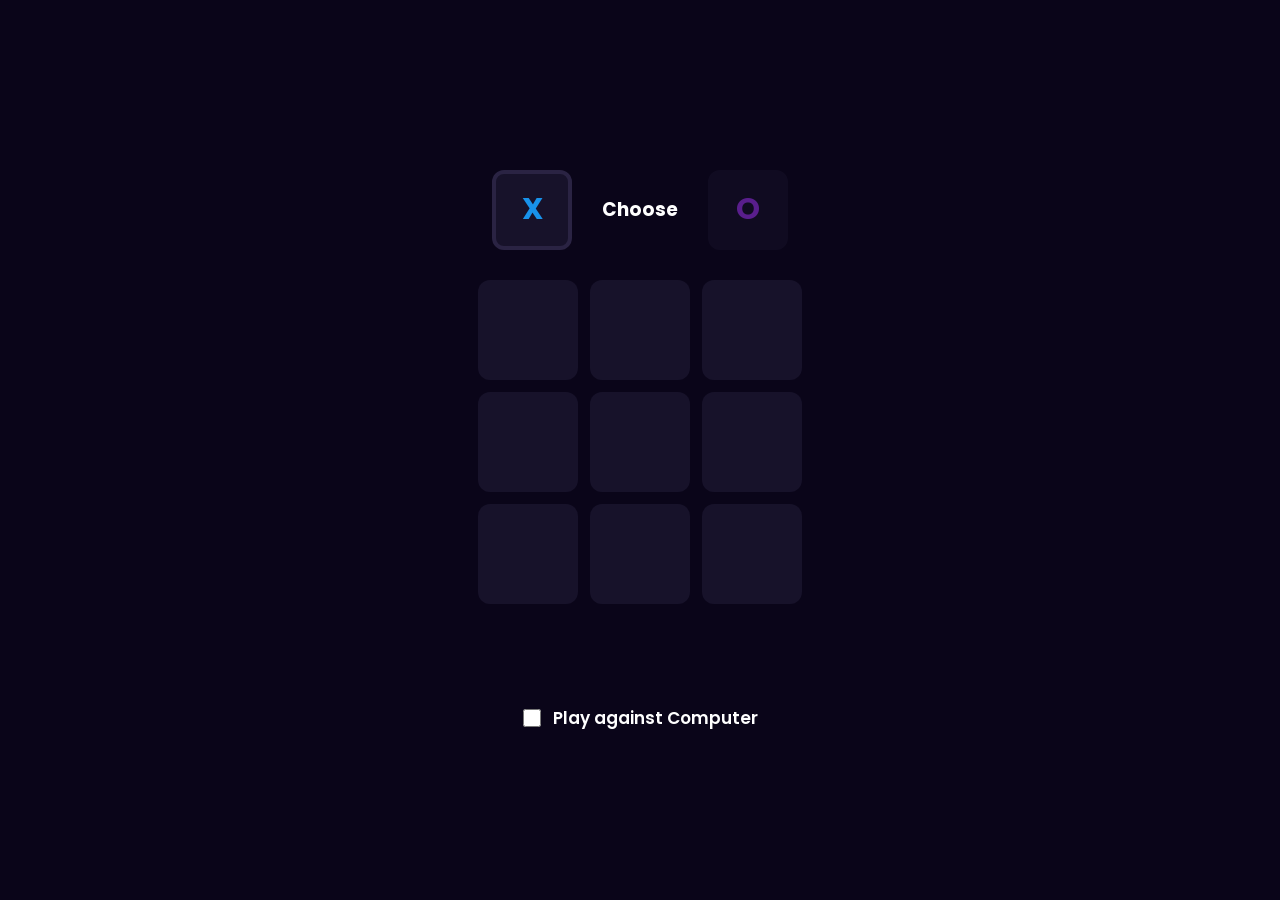
<file: index.html>
<!DOCTYPE html>
<html lang="en">
<head>
    <meta charset="UTF-8">
    <meta name="viewport" content="width=device-width, initial-scale=1.0">
    <title>tic-tac-toe</title>
    <link rel="stylesheet" href="style.css">
</head>
<body>
    <main>
    <header class="header">
        <div class="player player-active" id="xplayerdisplay" onclick="chooseplayer('X')">X</div>
        <h3 id="titleheader">Choose</h3>
        <div class="player" id="oplayerdisplay" onclick="chooseplayer('O')">O</div>
    </header>
    <div class="board">
        <div class="cell"></div>
        <div class="cell"></div>
        <div class="cell"></div>
        <div class="cell"></div>
        <div class="cell"></div>
        <div class="cell"></div>
        <div class="cell"></div>
        <div class="cell"></div>
        <div class="cell"></div>
    </div>
    <button class="restart">Restart Game</button>
    <label>
  <input type="checkbox" id="computer"> Play against Computer
</label>
    </main>
    <script src="script.js"></script>
</body>
</html>
</file>
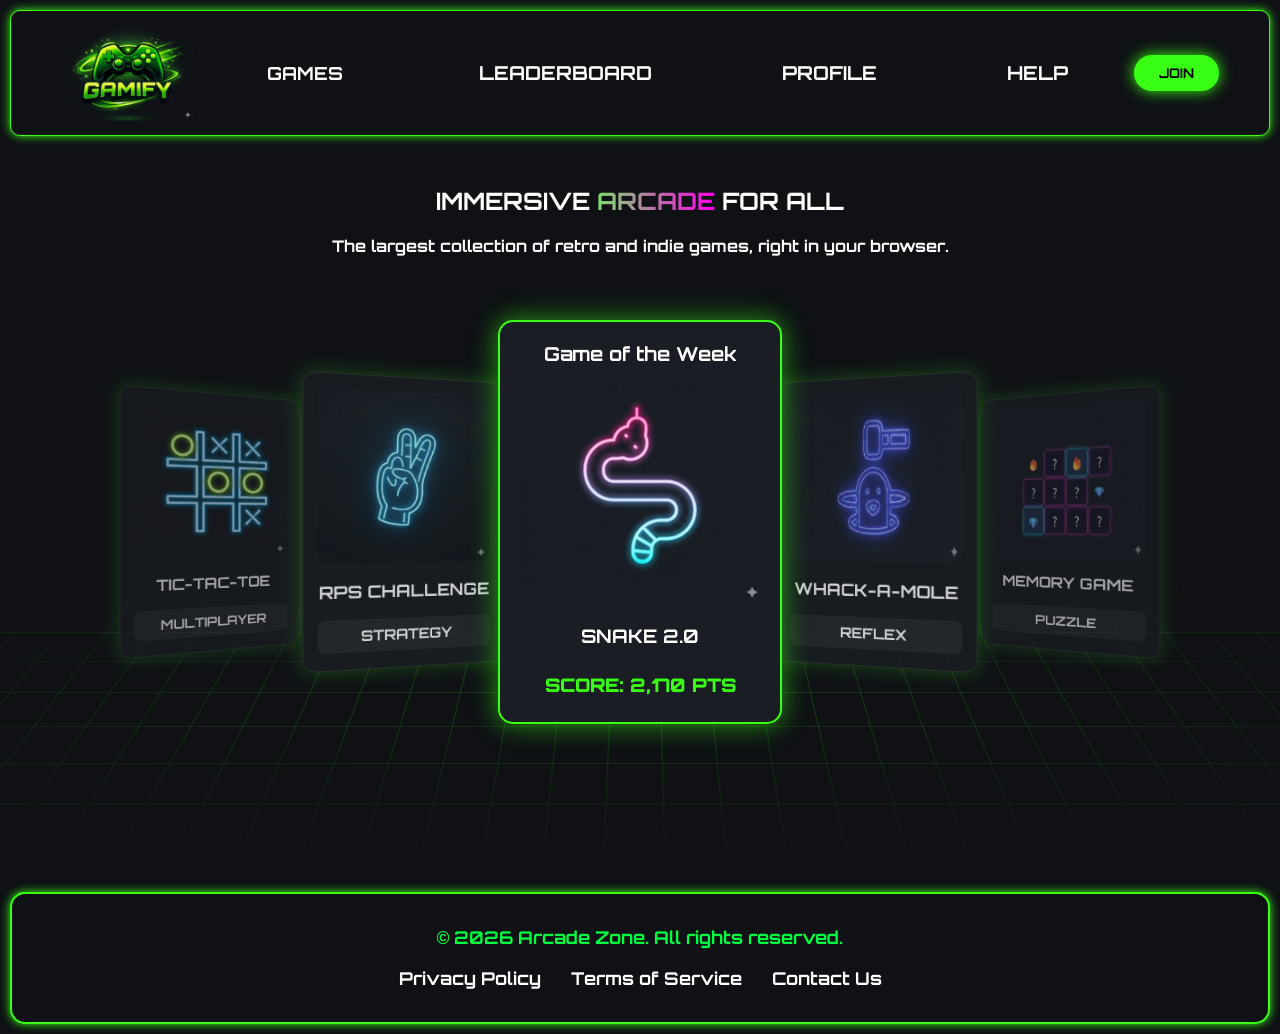
<file: landing_page/index.html>
<!DOCTYPE html>
<html lang="en">
<head>
    <meta charset="UTF-8">
    <meta name="viewport" content="width=device-width, initial-scale=1.0">
    <title>Gamify Arcade</title>
    <link rel="stylesheet" href="style.css">
</head>
<body>

    <!-- NAVIGATION -->
    <nav class="navbar">
        <div class="logo" onclick="showSection('home-section')">
            <img src="logo.png" height="100" alt="logo icon">
        </div>
        <ul class="nav-links">
            <li>
                <div class="dropdown">
                    <button class="dropbtn">GAMES</button>
                    <div class="dropdown-content">
                        <a href="/landing_page/snake_game/index.html">Snake Game 2.0</a>
                        <a href="/landing_page/tic_tac_toe/index.html">Tic Tac Toe</a>
                        <a href="/landing_page/whack_a_mole/index.html">Whack a Mole</a>
                        <a href="/landing_page/rock_paper_scissor/index.html">Rock Paper Scissors</a>
                        <a href="/landing_page/memory_game/index.html">Memory Game</a>
                    </div>
                </div>
            </li>
            <li onclick="showSection('leaderboard-section')">LEADERBOARD</li>
            <li onclick="showSection('profile-section')">PROFILE</li>
            <li onclick="showSection('help-section')">HELP</li>
        </ul>
        <button class="join-btn" onclick="showSection('auth-section')">JOIN</button>
    </nav>

    <!-- HOME SECTION / HERO / CAROUSEL -->
     <section class="game-section-container">
    <div id="home-section" class="page-content">
        <header class="hero">
            <h1>IMMERSIVE <span class="gradient-text">ARCADE</span> FOR ALL</h1>
            <p>The largest collection of retro and indie games, right in your browser.</p>
        </header>
        <div class="cards-wrapper">
        <main class="carousel-container">
            <div class="carousel">
                <!-- Tic Tac Toe Card -->
                <div class="card side-left">
                    <a href="/landing_page/tic_tac_toe/index.html" style="text-decoration:none; color:inherit">
                    <div class="card-content">
                        <img src="ttt.png" alt="Tic Tac Toe">
                        <h3>TIC-TAC-TOE</h3>
                        <span class="tag">MULTIPLAYER</span>
                    </div>
                    </a>
                </div>
                <!-- RPS Card -->
                <div class="card mid-left">
                    <a href="/landing_page/rock_paper_scissor/index.html" style="text-decoration:none; color:inherit">
                    <div class="card-content">
                        <img src="rps.png" alt="Rock Paper Scissors">
                        <h3>RPS CHALLENGE</h3>
                        <span class="tag">STRATEGY</span>
                    </div>
                    </a>
                </div>
                <!-- Snake (Featured) Card -->
                <div class="card center featured">
                    <a href="/landing_page/snake_game/index.html" style="text-decoration:none; color:inherit">
                    <div class="card-content">
                        <div class="badge">Game of the Week</div>
                        <img src="snake.png" alt="Snake">
                        <div class="info">
                            <h3>SNAKE 2.0</h3>
                            <p class="score">SCORE: 2,170 PTS</p>
                        </div>
                    </div>
                    </a>
                </div>
                <!-- Whack A Mole Card -->
                <div class="card mid-right">
                    <a href="/landing_page/whack_a_mole/index.html" style="text-decoration:none; color:inherit">
                    <div class="card-content">
                        <img src="wam.png" alt="Whack a mole" class="wam">
                        <h3>WHACK-A-MOLE</h3>
                        <span class="tag">REFLEX</span>
                    </div>
                    </a>
                </div>
                <!-- Memory Card -->
                <div class="card side-right">
                    <a href="/landing_page/memory_game/index.html" style="text-decoration:none; color:inherit">
                    <div class="card-content">
                        <img src="memory.png" alt="Memory Game" class="memory">
                        <h3>MEMORY GAME</h3>
                        <span class="tag">PUZZLE</span>
                    </div>
                    </a>
                </div>
            </div>
        </main>
    </div>
    </div>
    </section>

    <!-- LEADERBOARD SECTION -->
    <section id="leaderboard-section" class="page-content hidden">
        <h2 class="gradient-text">LEADERBOARDS</h2>
        <div id="leaderboard-display" class="info-box"></div>
    </section>

    <!-- PROFILE SECTION -->
    <section id="profile-section" class="page-content hidden">
        <h2 class="gradient-text">YOUR PROFILE</h2>
        <div id="profile-display" class="info-box"></div>
        <button class="join-btn" onclick="logout()" style="margin-top:20px">LOGOUT</button>
    </section>

    <!-- AUTH SECTION (Login/Signup) -->
    <section id="auth-section" class="page-content hidden">
        <div class="auth-box">
            <h2 class="gradient-text">JOIN US</h2>
            <input type="text" id="username" placeholder="Username">
            <input type="password" id="password" placeholder="Password">
            <div style="margin-top:20px">
                <button class="join-btn" onclick="signUp()">SIGN UP</button>
                <button class="join-btn" onclick="login()">LOGIN</button>
            </div>
        </div>
    </section>

    <!-- HELP SECTION -->
    <section id="help-section" class="page-content hidden">
        <h2 class="gradient-text">HELP CENTER</h2>
        <div class="info-box">
            <h3>FAQs</h3>
            <p><strong>How to play?</strong> Choose a game from the 'GAMES' dropdown menu.</p>
            <p><strong>Are scores saved?</strong> Yes, if you are logged in, your top 5 scores per game are kept.</p>
            <p><strong>Helpdesk:</strong> Contact us at support@gamify.com</p>
        </div>
    </section>
    
    <!-- FOOTER -->
    <footer class="arcade-footer">
        <div class="footer-content">
            <p>&copy; 2026 Arcade Zone. All rights reserved.</p>
            <ul class="footer-links">
                <li><a href="privacy.html">Privacy Policy</a></li>
                <li><a href="terms.html">Terms of Service</a></li>
                <li><a href="contactUs.html">Contact Us</a></li>
            </ul>
        </div>
    </footer>

    <!-- SCRIPTS -->
    <script src="script.js"></script>

</body>
</html>
</file>
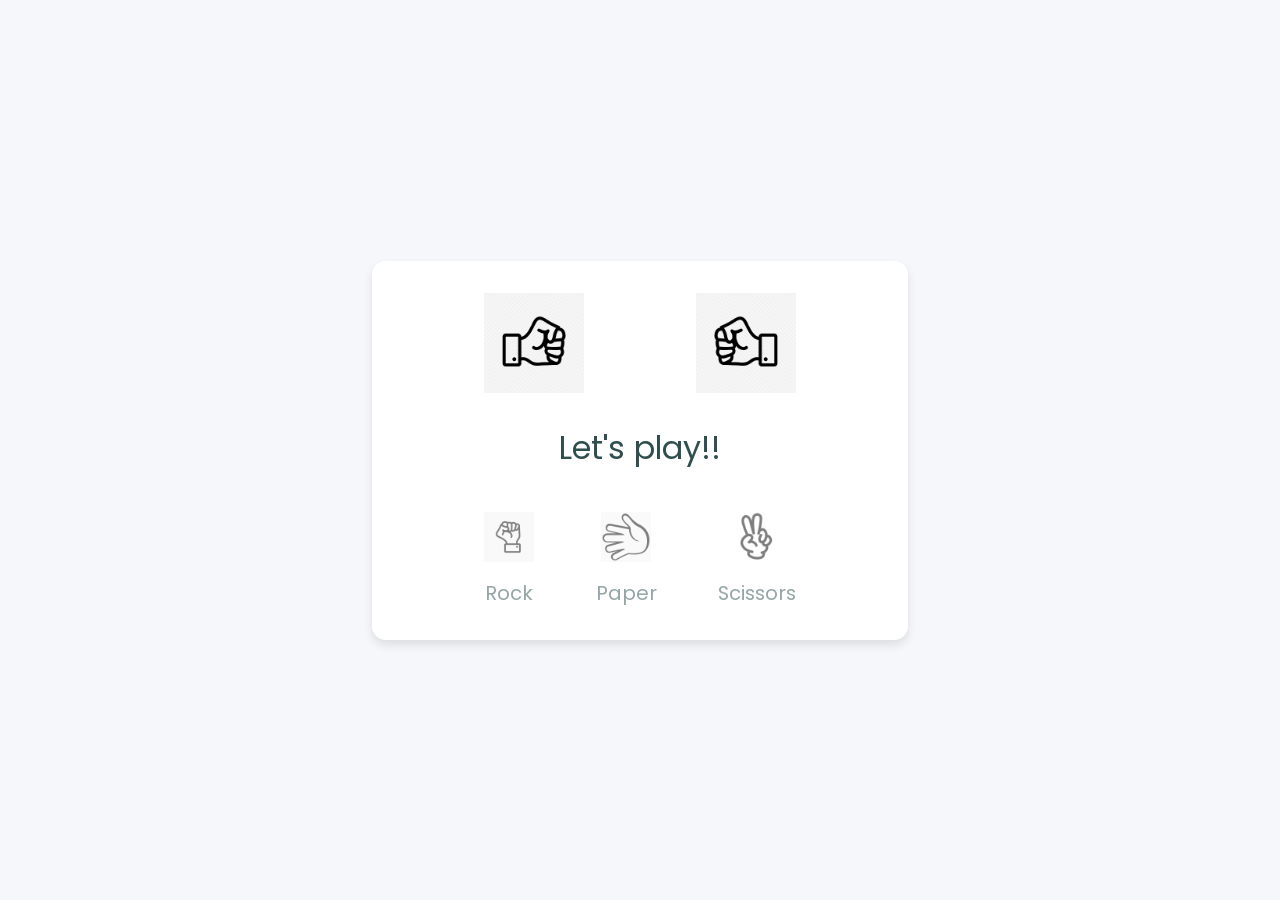
<file: rock_paper_scissor/index.html>
<!DOCTYPE html>
<html lang="en">
<head>
    <meta charset="UTF-8">
    <meta http-equiv="X-UA-Compatible" content="IE=edge">
    <meta name="viewport" content="width=device-width, initial-scale=1.0">
    <title>Rock paper Scissors Game</title>
    <link rel="stylesheet" href="style.css">
</head>
<body>
    <section class="container">
        <div class="result_field">
            <div class="result_images">
                <span class="user_result">
                    <img src="rock.jpeg" alt="rock">
                </span>
                <span class="cpu_result">
                    <img src= "rock.jpeg" alt="paper">
                </span>   
            </div>
            <div class="result">
                Let's play!!
        </div>
        <div class="options_images">
            <span class="option_image">
                <img src="rock.jpeg" alt=" ">
                <p>Rock</p>
            </span>
            <span class="option_image">
                <img src="paper.jpeg" alt=" ">
                <p>Paper</p>
            </span>
            <span class="option_image">
                <img src="scissor.jpeg" alt=" ">
                <p>Scissors</p>
            </span>
        </div>
    </section>
    
    <script src="script.js" defer></script>
</body>
</html>
</file>
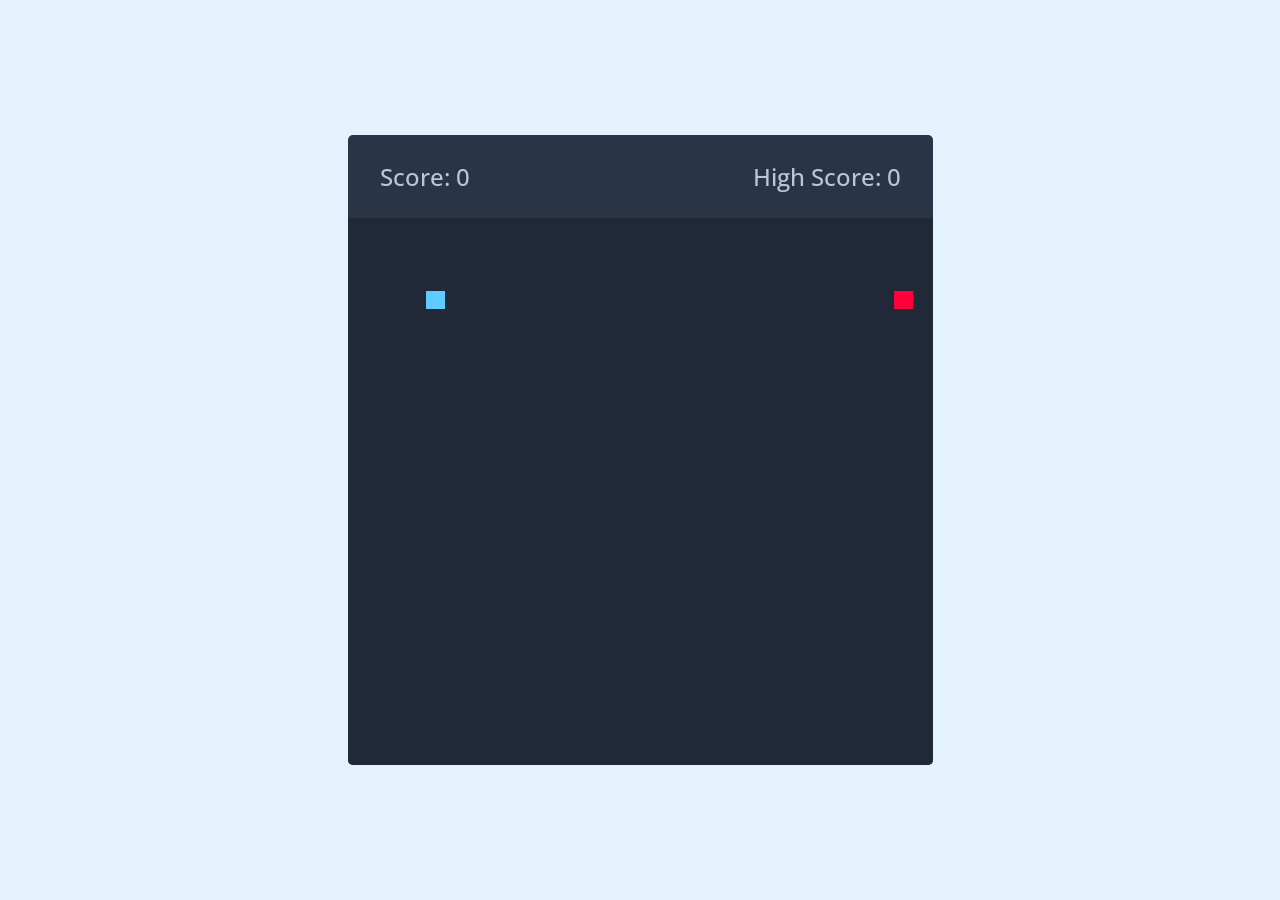
<file: snake_game/index.html>
<!DOCTYPE html>
<html lang="en" dir="ltr">
<head>
    <meta charset="UTF-8">
    <meta name="viewport" content="width=device-width, initial-scale=1.0">
    <title>Snake Game</title>
    <link rel="stylesheet" href="style.css">
</head>
<body>
    <div class="wrapper">
        <div class="game-details">
            <span class="score">Score: 0</span>
            <span class="high-score">High Score: 0</span>
        </div>
        <div class="play-board"></div>
    </div>
    <script src="script.js"></script>
</body>
</html>
</file>
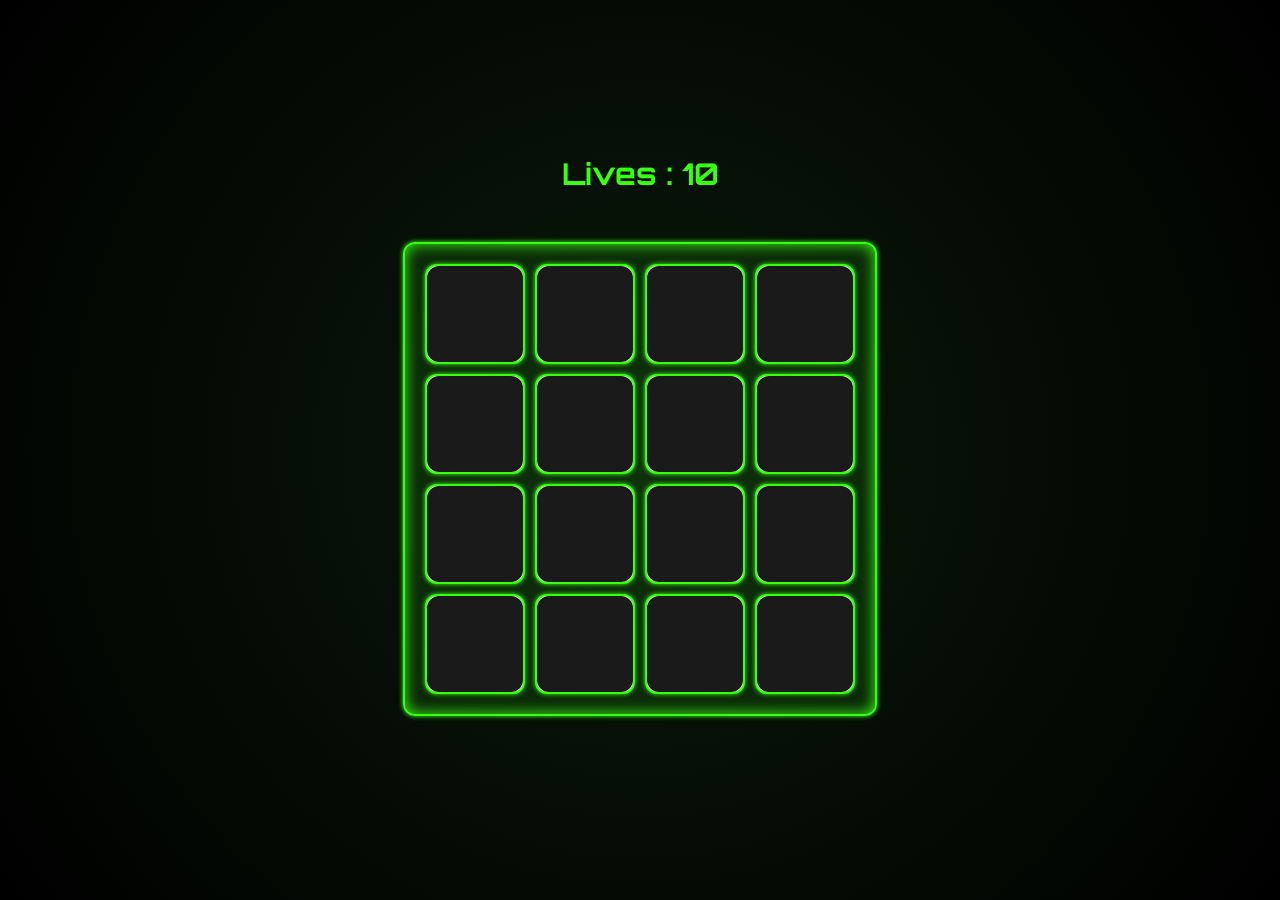
<file: landing_page/memory_game/index.html>
<!DOCTYPE html>
<html lang="en">
<head>
    <meta charset="UTF-8">
    <meta name="viewport" content="width=device-width, initial-scale=1.0">
    <title>Memory Game</title>
    <link rel="stylesheet" href="style.css">
</head>
<body>
    <div class="lives">Lives : 10</div>
    <div class="game"></div>
    <div class="game-over">Game Over! You lose!</div>
    <div class="win">Congratulations! You win!</div>
    <script src="script.js"></script>
</body>
</html>
</file>
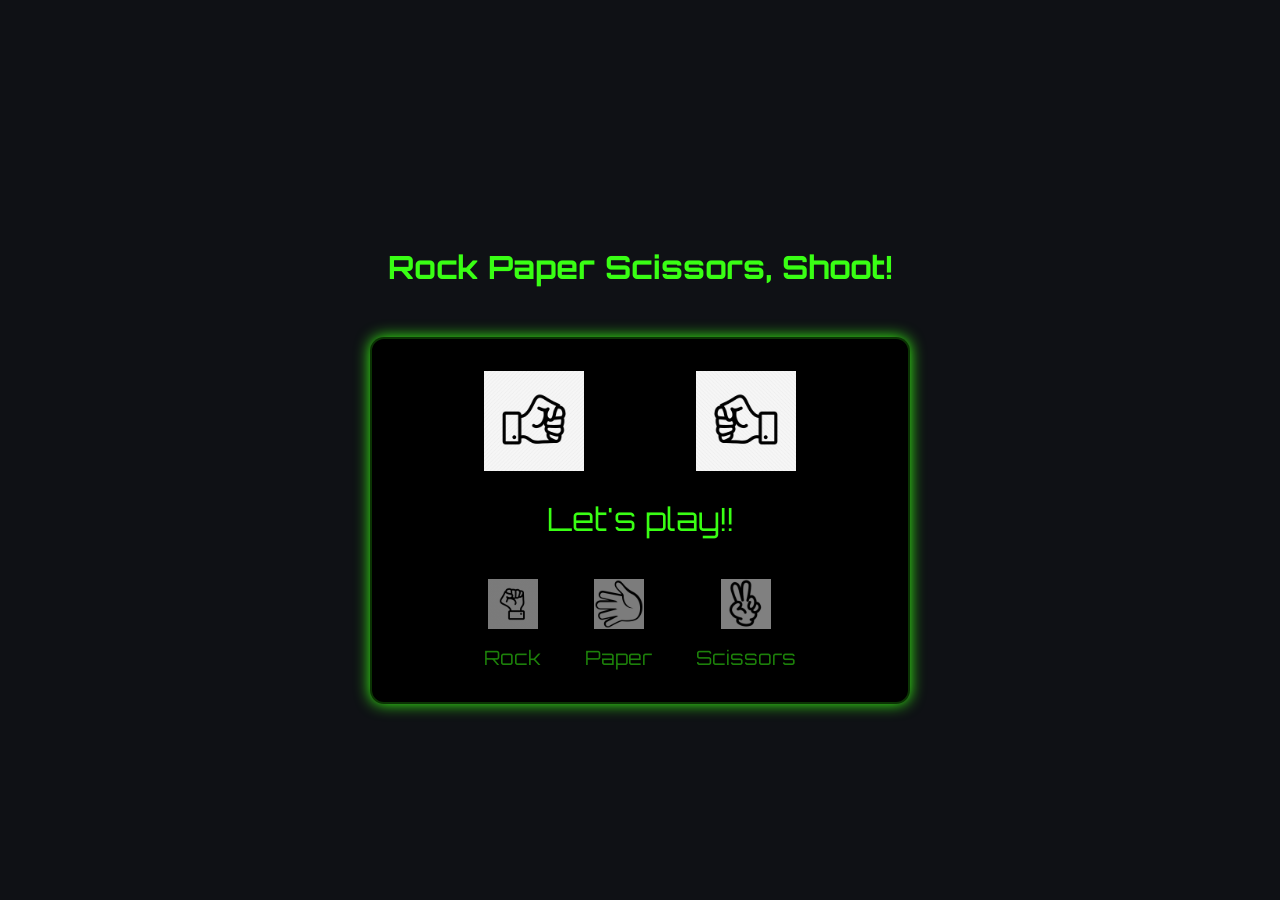
<file: landing_page/rock_paper_scissor/index.html>
<!DOCTYPE html>
<html lang="en">
<head>
    <meta charset="UTF-8">
    <meta http-equiv="X-UA-Compatible" content="IE=edge">
    <meta name="viewport" content="width=device-width, initial-scale=1.0">
    <title>Rock paper Scissors Game</title>
    <link rel="stylesheet" href="style.css">
</head>
<body>
    <head>
        <h1 class="h1">
            Rock Paper Scissors, Shoot!
        </h1>
    </head>
    <section class="container">
        <div class="result_field">
            <div class="result_images">
                <span class="user_result">
                    <img src="rock.jpeg" alt="rock">
                </span>
                <span class="cpu_result">
                    <img src= "rock.jpeg" alt="paper">
                </span>   
            </div>
            <div class="result">
                Let's play!!
        </div>
        <div class="options_images">
            <span class="option_image">
                <img src="rock.jpeg" alt=" ">
                <p>Rock</p>
            </span>
            <span class="option_image">
                <img src="paper.jpeg" alt=" ">
                <p>Paper</p>
            </span>
            <span class="option_image">
                <img src="scissor.jpeg" alt=" ">
                <p>Scissors</p>
            </span>
        </div>
    </section>
    
    <script src="script.js" defer></script>
</body>
</html>
</file>
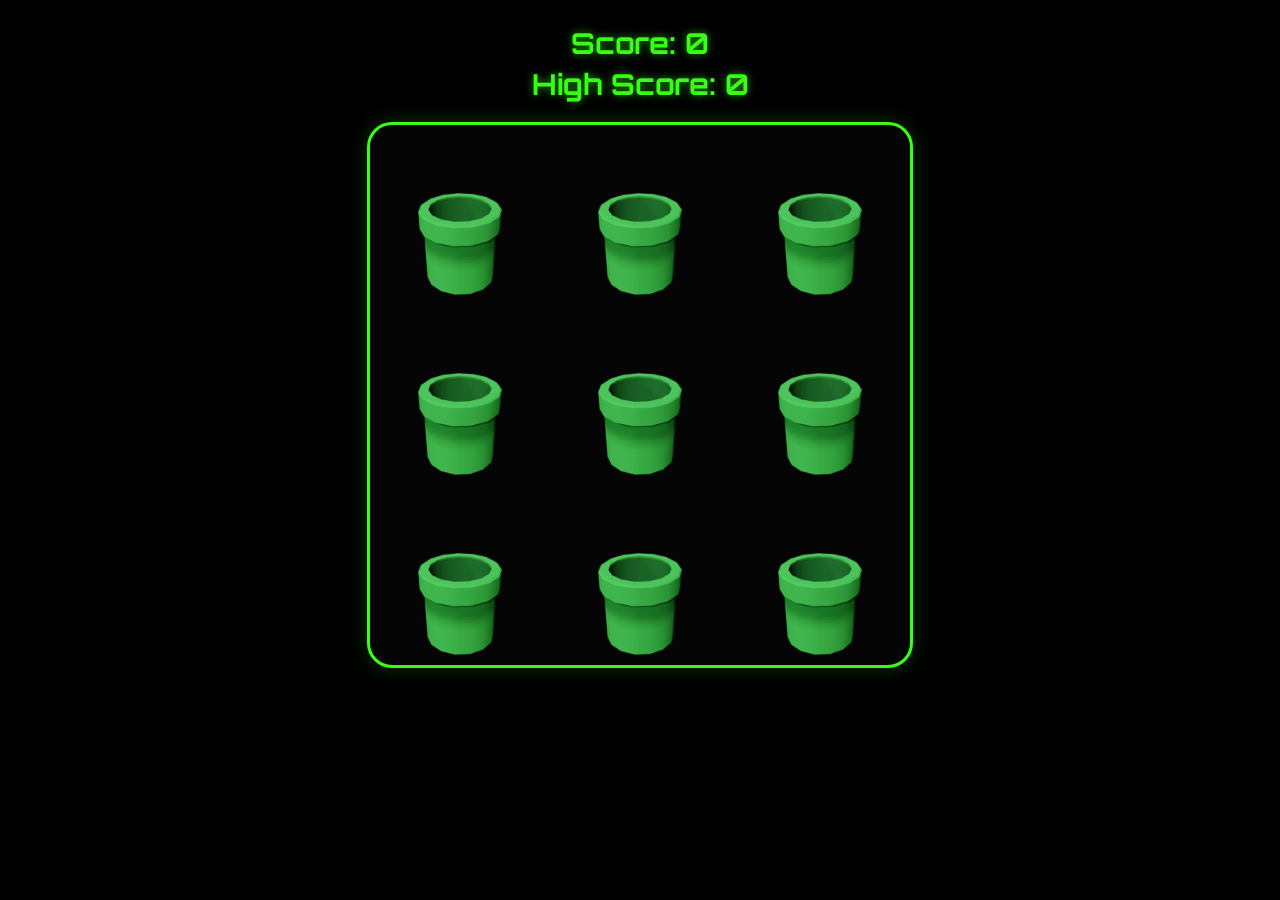
<file: landing_page/whack_a_mole/index.html>
<!DOCTYPE html>
<html lang="en">
<head>
    <meta charset="UTF-8">
    <meta name="viewport" content="width=device-width, initial-scale=1.0">
    <title>Whack a Mole | Arcade Edition</title>
    
    <link rel="stylesheet" href="mole.css">
    <script src="mole.js"></script>
</head>
<body>
    <div class="stats-container">
        <h2 id="score">Score: 0</h2>
        <h2 id="high-score">High Score: 0</h2>
    </div>
    <div id="board">
    </div>

</body>
</html>
</file>
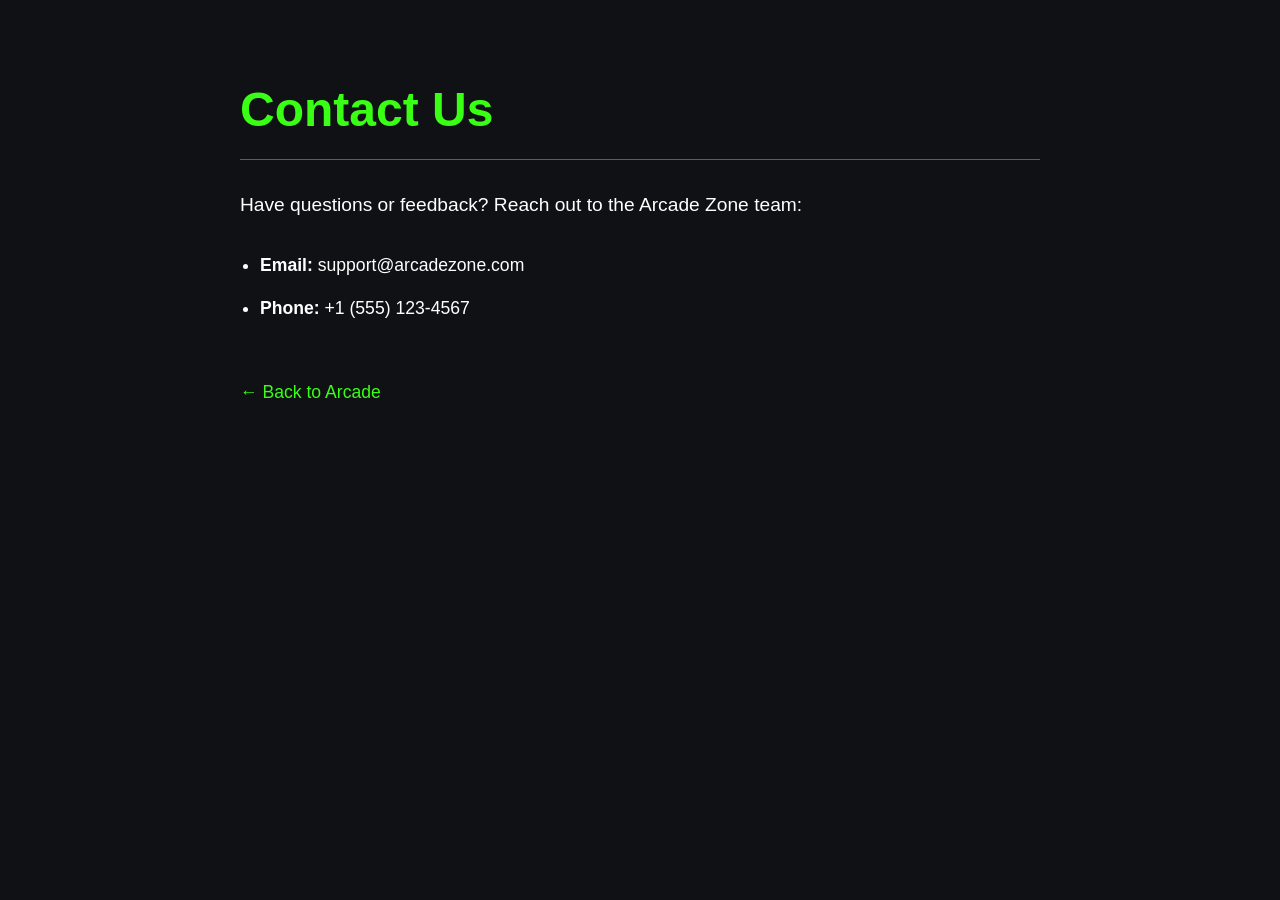
<file: landing_page/contactUs.html>
<!DOCTYPE html>
<html lang="en">
<head>
    <meta charset="UTF-8">
    <meta name="viewport" content="width=device-width, initial-scale=1.0">
    <title>Contact Us - Arcade Zone</title>
    <style>
        body {
            background-color: #0f1115; /* Dark charcoal background */
            color: #ffffff; /* White text */
            font-family: 'Segoe UI', Tahoma, Geneva, Verdana, sans-serif;
            margin: 0;
            padding: 40px;
            line-height: 1.6;
        }

        .container {
            max-width: 800px;
            margin: 0 auto;
        }

        h1 {
            color: #39ff14; /* Lime neon green */
            font-size: 3rem;
            margin-bottom: 10px;
            font-weight: bold;
        }

        hr {
            border: 0;
            border-top: 1px solid #2e7d32; /* Darker green line */
            margin-bottom: 30px;
        }

        .subtitle {
            font-size: 1.2rem;
            margin-bottom: 30px;
        }

        ul {
            list-style-type: disc;
            padding-left: 20px;
        }

        li {
            margin-bottom: 15px;
            font-size: 1.1rem;
        }

        strong {
            color: #ffffff;
        }

        .back-link {
            display: inline-block;
            margin-top: 40px;
            color: #39ff14;
            text-decoration: none;
            font-size: 1.1rem;
        }

        .back-link:hover {
            text-decoration: underline;
        }
    </style>
</head>
<body>

    <div class="container">
        <h1>Contact Us</h1>
        <hr>

        <p class="subtitle">Have questions or feedback? Reach out to the Arcade Zone team:</p>

        <ul>
            <li><strong>Email:</strong> support@arcadezone.com</li>
            <li><strong>Phone:</strong> +1 (555) 123-4567</li>
        </ul>

        <a href="index.html" class="back-link">← Back to Arcade</a>
    </div>

</body>
</html>
</file>
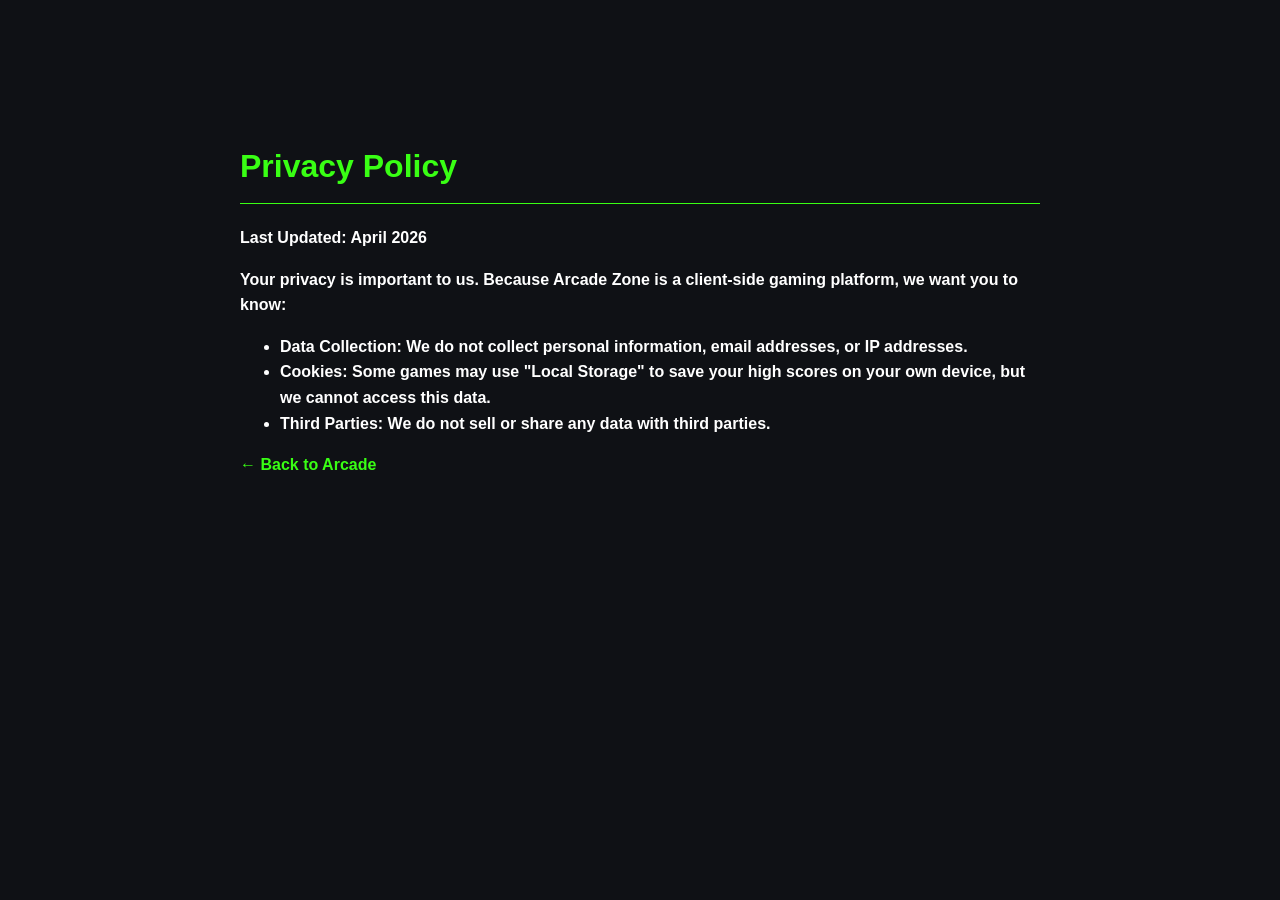
<file: landing_page/privacy.html>
<!DOCTYPE html>
<html lang="en">
<head>
    <meta charset="UTF-8">
    <title>Privacy Policy - Arcade Zone</title>
    <link rel="stylesheet" href="style.css">
    <style>
        .legal-container { max-width: 800px; margin: 100px auto; padding: 20px; color: white; font-family: sans-serif; line-height: 1.6; }
        h1 { color: var(--accent-green); border-bottom: 1px solid var(--accent-green); padding-bottom: 10px; }
    </style>
</head>
<body style="background-color:#0f1115 ;">
    <div class="legal-container">
        <h1>Privacy Policy</h1>
        <p>Last Updated: April 2026</p>
        <p>Your privacy is important to us. Because Arcade Zone is a client-side gaming platform, we want you to know:</p>
        <ul>
            <li><strong>Data Collection:</strong> We do not collect personal information, email addresses, or IP addresses.</li>
            <li><strong>Cookies:</strong> Some games may use "Local Storage" to save your high scores on your own device, but we cannot access this data.</li>
            <li><strong>Third Parties:</strong> We do not sell or share any data with third parties.</li>
        </ul>
        <a href="index.html" style="color: var(--accent-green); text-decoration: none;">← Back to Arcade</a>
    </div>
</body>
</html>
</file>
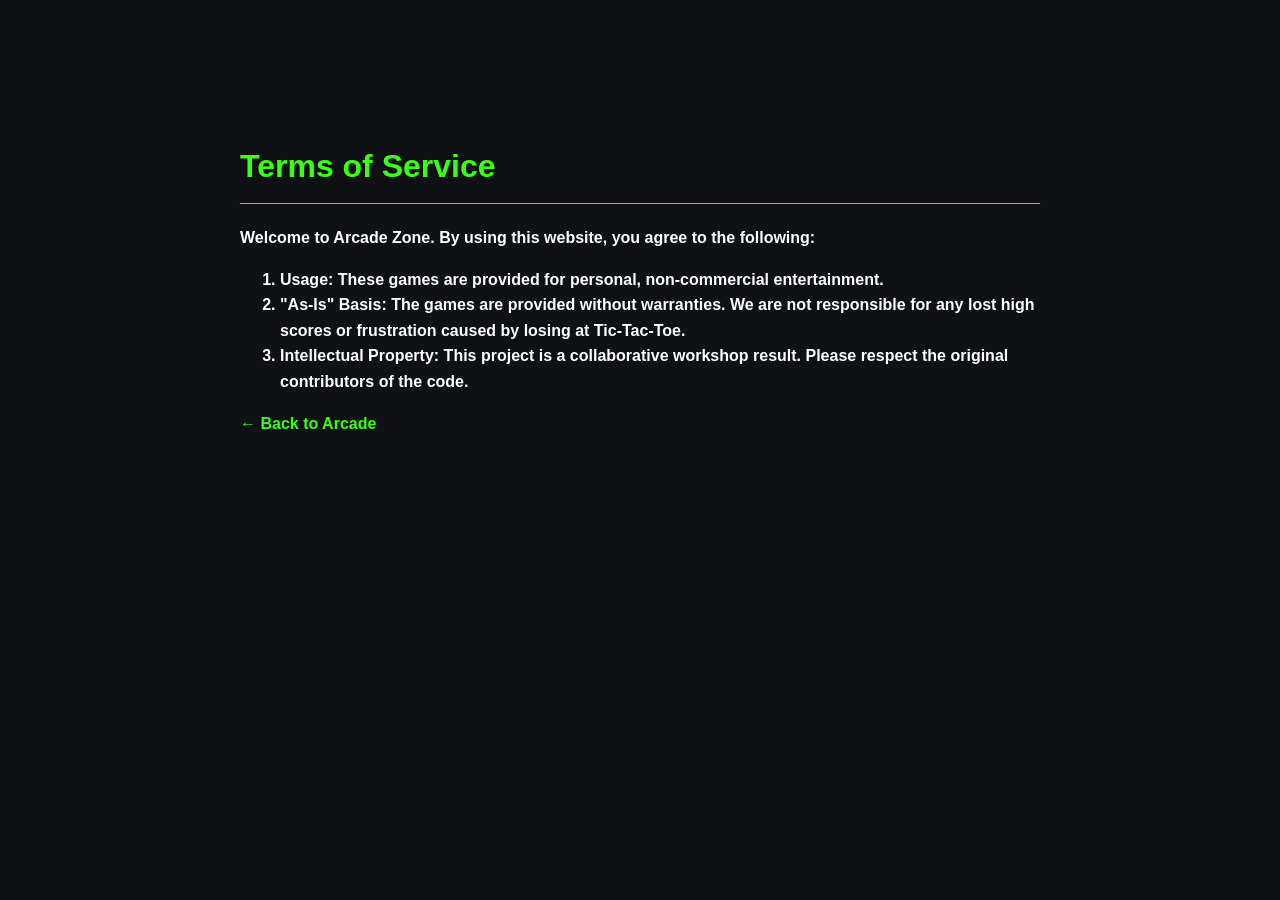
<file: landing_page/terms.html>
<!DOCTYPE html>
<html lang="en">
<head>
    <meta charset="UTF-8">
    <title>Terms of Service - Arcade Zone</title>
    <link rel="stylesheet" href="style.css">
    <style>
        .legal-container { max-width: 800px; margin: 100px auto; padding: 20px; color: white; font-family: sans-serif; line-height: 1.6; }
        h1 { color: var(--accent-green); border-bottom: 1px solid var(--accent-green); padding-bottom: 10px; }
    </style>
</head>
<body style="background-color: #0f1115;">
    <div class="legal-container">
        <h1>Terms of Service</h1>
        <p>Welcome to Arcade Zone. By using this website, you agree to the following:</p>
        <ol>
            <li><strong>Usage:</strong> These games are provided for personal, non-commercial entertainment.</li>
            <li><strong>"As-Is" Basis:</strong> The games are provided without warranties. We are not responsible for any lost high scores or frustration caused by losing at Tic-Tac-Toe.</li>
            <li><strong>Intellectual Property:</strong> This project is a collaborative workshop result. Please respect the original contributors of the code.</li>
        </ol>
        <a href="index.html" style="color:var(--accent-green); text-decoration: none;">← Back to Arcade</a>
    </div>
</body>
</html>
</file>
<file: style.css>
@import url("https://fonts.googleapis.com/css2?family=Poppins:ital,wght@0,100;0,200;0,300;0,400;0,500;0,600;0,700;0,800;0,900;1,100;1,200;1,300;1,400;1,500;1,600;1,700;1,800;1,900&display=swap");
* {
  margin: 0;
  box-sizing: border-box;
  font-family: "Poppins", sans-serif;
  user-select: none;
  color: white;
}
main {
  background-color: #0a0519;
  height: 100vh;
  display: flex;
  flex-direction: column;
  align-items: center;
  justify-content: center;
}

.header {
  display: flex;
  justify-content: center;
  align-items: center;
  gap: 30px;
  padding-bottom: 30px;
}

.header .player {
  display: flex;
  flex-direction: column;
  align-items: center;
  background: #17122a;
  width: 80px;
  height: 80px;
  justify-content: center;
  font-size: 30px;
  border-radius: 12px;
  font-weight: bold;
  cursor: pointer;
  border: solid 4px #17122a;
  opacity: 0.5;
  transition: 0.3s;
}
.header .player:hover {
  border: solid 4px #2a2343;
}
.header .player-active {
  border: solid 4px #2a2343;
  opacity: 1;
}
.header #xplayerdisplay {
  color: #1892ea;
}
.header #oplayerdisplay {
  color: #a737ff;
}
.board {
  display: grid;
  grid-template-columns: repeat(3, 100px);
  grid-template-rows: repeat(3, 100px);
  gap: 12px;
}

.board .cell {
  background: #17122a;
  border-radius: 12px;
  display: flex;
  align-items: center;
  justify-content: center;
  font-size: 36px;
  font-weight: bold;
  cursor: pointer;
  transition: 0.3s background;
}

.board .cell:hover {
  background: #2a2343;
}
.restart {
  margin-top: 30px;
  background: #17122a;
  width: 235px;
  padding-top: 8px;
  padding-bottom: 8px;
  border: none;
  font-weight: 600;
  font-size: 16px;
  cursor: pointer;
  transition: 0.3s background;
  border-radius: 12px;
  visibility: hidden;
  margin-bottom: 30px;
}
.restart:hover {
  background: #2a2343;
}
#computer {
  width: 18px;
  height: 18px;
  cursor: pointer;;
}
label {
  display: flex;
  align-items: center;
  gap: 12px;
  font-size: 17px;
  font-weight: 600;
}
</file>
<file: landing_page/style.css>
@import url("https://fonts.googleapis.com/css2?family=Orbitron:wght@400;700&family=Poppins:wght@400;600&display=swap");

:root {
    --bg-dark: #0f1115;
    --accent-green: #39ff14;
    --text-white: #ffffff;
    --footer-bg: #0f1115;
    --gradient-primary: linear-gradient(90deg, #7ddd6d, #ff00ea);
    font-weight: bolder;
}

body {
    background-color: var(--bg-dark);
    color: var(--text-white);
   font-family: "Orbitron", sans-serif; 
    margin: 0;
    overflow-x: hidden;
    display: flex;
    flex-direction: column;
    min-height: 100vh;
}

/* Page Control */
.hidden {
    display: none !important;
}

.page-content {
    padding: 20px;
    text-align: center;
    flex: 1;
}

/* Navbar */
.navbar {
    display: flex;
    justify-content: space-between;
    align-items: center;
    background-color: #0f1115;
    border: var(--accent-green) solid 1px;
    border-radius: 10px;
    box-shadow: 0 0 10px var(--accent-green);
    padding: 10px 50px;
    margin: 10px;
}

.nav-links {
    list-style: none;
    display: flex;
    gap: 100px;
    font-size: larger;
    font-weight: bold;
    margin: 0;
    padding: 0;
}

.nav-links li {
    transition: background-color 0.3s, color 0.3s;
    padding: 5px 15px;
    border-radius: 10px;
}

.nav-links li:hover {
    background-color: var(--accent-green);
    color: var(--bg-dark);
    cursor: pointer;
}

/* Dropdown Logic */
.dropdown {
    position: relative;
    display: inline-block;
}

/* Updated Dropdown Logic */
.dropdown {
    position: relative;
    display: inline-block;
}

.dropdown-content {
    display: none;
    position: absolute;
    background: var(--gradient-primary);
    min-width: 180px;
    z-index: 100;
    border-radius: 5px;

    /* THE FIX: Remove 'margin-top' and use 'top' instead */
    top: 100%;
    left: 0;
    box-shadow: 0 8px 16px rgba(0, 0, 0, 0.2);
}

/* THE BRIDGE: Creates an invisible clickable area between the button and the menu */
.dropdown-content::before {
    content: "";
    position: absolute;
    top: -15px;
    /* Height of the gap */
    left: 0;
    width: 100%;
    height: 15px;
    background: transparent;
}

.dropdown:hover .dropdown-content {
    display: block;
}

.dropbtn {
    background-color: transparent;
    color: white;
    font-weight: bold;
    font-size: large;
    border: none;
    cursor: pointer;
    transition: color 0.3s;
    font-family: "Orbitron", sans-serif; 
}

.nav-links li:hover .dropbtn {
    color: var(--bg-dark);
}

.dropdown-content {
    display: none;
    position: absolute;
    background: var(--gradient-primary);
    min-width: 160px;
    z-index: 100;
    border-radius: 5px;
    margin-top: 5px;
    box-shadow: 0 8px 16px rgba(0, 0, 0, 0.2);
}

.dropdown-content a {
    padding: 12px 16px;
    color: black;
    text-decoration: none;
    display: block;
    font-size: 16px;
}

.dropdown-content a:hover {
    background-color: rgba(255, 255, 255, 0.2);
}

.dropdown:hover .dropdown-content {
    display: block;
}

/* Carousel & Cards */
.carousel-container {
    perspective: 1000px;
    height: 500px;
    display: flex;
    justify-content: center;
    align-items: center;
}

.carousel {
    display: flex;
    align-items: center;
    transform-style: preserve-3d;
}

.card {
    width: 220px;
    height: 320px;
    background: #1a1d23;
    border-radius: 15px;
    border: 1px solid #333;
    transition: transform 0.5s ease;
    overflow: hidden;
}
.card {
      /* Optional: add a small neon glow shadow at the base */
    filter: drop-shadow(0 0 10px rgba(57, 255, 20, 0.3));
}
.game-section-container {
    position: relative;
    padding-bottom: 100px; 
    perspective: 1000px; 
    overflow: hidden;
}

/* The Floor Effect */
.game-section-container::after {
    content: '';
    position: absolute;
    bottom: 0;
    left: 50%;
    transform: translateX(-50%) rotateX(60deg); /* Tilts the plane to look like a floor */
    width: 200%; /* Make it wide to cover edges */
    height: 400px;
    z-index: -1;
    
    /* This creates the grid line effect */
    background-image: 
        linear-gradient(rgba(57, 255, 20, 0.2) 1px, transparent 1px),
        linear-gradient(90deg, rgba(57, 255, 20, 0.2) 1px, transparent 1px);
    background-size: 50px 50px;
    
    /* Adds the glowing fade out effect toward the back */
    mask-image: radial-gradient(ellipse at center, black, transparent 80%);
}
.wam {
    width: 250px;
    height: 190px;

}

.memory {
    width: 250px;
    height: 190px;
}

.tag {
    width: 100%;
    display: block;
    background-color: rgba(96, 95, 95, 0.2);
    padding: 8px 0;
    border-radius: 8px;
    font-weight: bold;

}

.badge {
    top: 10px;
    left: 10px;
    padding: 5px 10px;
    border-radius: 20px;
    font-size: 1.2rem;
    font-weight: bold;
    margin-bottom: 10px;
}

.score {
    margin-top: 10px;
    font-size: 1.17rem;
    color: var(--accent-green);
    font-weight: bolder;
    margin-top: 25px;
}

.card-content {
    display: flex;
    flex-direction: column;
    align-items: center;
    padding: 15px;
}

.dropdown-menu {
    display: none;
    position: absolute;
    padding-top: 20px;
    /* This acts as a bridge */
    top: 100%;
}

.nav-links li:hover .dropdown-menu {
    display: block;
}

.card img {
    width: 100%;
    border-radius: 10px;
}

.side-left {
    transform: translateX(50px) rotateY(45deg) scale(0.8);
    z-index: 1;
    opacity: 0.6;
}

.mid-left {
    transform: translateX(20px) rotateY(25deg) scale(0.9);
    z-index: 2;
    opacity: 0.8;
}

.center {
    width: 280px;
    height: 400px;
    z-index: 5;
    border: 2px solid var(--accent-green);
    box-shadow: 0 0 30px rgba(57, 255, 20, 0.3);
}

.mid-right {
    transform: translateX(-20px) rotateY(-25deg) scale(0.9);
    z-index: 2;
    opacity: 0.8;
}

.side-right {
    transform: translateX(-50px) rotateY(-45deg) scale(0.8);
    z-index: 1;
    opacity: 0.6;
}

/* Functional UI Styles */
.info-box,
.auth-box {
    background: #1a1d23;
    padding: 30px;
    border-radius: 15px;
    display: inline-block;
    border: 1px solid var(--accent-green);
    margin-top: 50px;
    text-align: left;
}

.join-btn {
    background: var(--accent-green);
    border: none;
    padding: 10px 25px;
    border-radius: 20px;
    font-weight: bold;
    cursor: pointer;
    box-shadow: 0 0 15px var(--accent-green);
    transition: transform 0.2s;
    font-family: "Orbitron", sans-serif; 
}

.join-btn:hover {
    transform: scale(1.05);
}

input {
    display: block;
    margin: 10px 0;
    padding: 10px;
    width: 250px;
    border-radius: 5px;
    border: none;
}

.gradient-text {
    background: var(--gradient-primary);
    background-clip: text;
    -webkit-background-clip: text;
    -webkit-text-fill-color: transparent;
}

/* Footer */
.arcade-footer {
    background-color: var(--footer-bg);
    color: #00ff41;
    padding: 15px 0;
    margin-top: auto;
    border: 2px solid #39ff14;
    border-radius: 15px;
    box-shadow: 0 0 10px #39ff14;
    text-align: center;
    font-size: 1.1rem;
    margin-bottom: 10px;
    margin-left: 10px;
    margin-right: 10px;
}

.footer-links {
    list-style: none;
    padding: 0px;
    display: flex;
    justify-content: center;
    gap: 30px;
    margin-top: 5px;
}

.footer-links a {
    color: #fff;
    text-decoration: none;
    transition: 0.3s;
}

.footer-links a:hover {
    color: var(--accent-green);
    text-shadow: 0 0 10px #ffffff;
}
</file>
<file: rock_paper_scissor/style.css>
@import url('https://fonts.googleapis.com/css2?family=Poppins:ital,wght@0,100;0,200;0,300;0,400;0,500;0,600;0,700;0,800;0,900;1,100;1,200;1,300;1,400;1,500;1,600;1,700;1,800;1,900&display=swap');
*{
    margin: 0;
    padding: 0;
    box-sizing: border-box;
    font-family: 'Poppins', sans-serif;
}
body{
    height: 100vh;
    display: flex;
    align-items: center;
    justify-content: center;
    background: #f6f7fb;
}
.container{
    padding: 2rem 7rem;
    background: #fff;
    border-radius: 14px;
    box-shadow: 0 5px 10px rgba(0, 0, 0, 0.1);
}
.result_images{
    display: flex;
    column-gap: 7rem;
}
.container.start .user_result img{
    transform-origin: left;
    animation: userShake 0.7s ease infinite;
}
@keyframes userShake{
    50%{
        transform: rotate(10deg);
    }
}
.cpu_result img{
    transform: scaleX(-1);
}
.container.start .cpu_result img{
    transform-origin: center;
    animation: cpuShake 0.7s ease infinite;
}
@keyframes cpuShake{
    50%{
        transform: scaleX(-1) rotate(-10deg);
    }
}
.result_images img{
    width: 100px;
}
.result{
    text-align: center;
    font-size: 2rem;
    color: darkslategray;
    margin-top: 1.5rem;
}
.option_image img{
    width: 50px;
    transform: rotate(-90deg);
}
.options_images{
    display: flex;
    align-items: center;
    margin-top: 2.5rem;
    justify-content: space-between;
}
.container.start .options_images{
    pointer-events: none;
}
.option_image{
    display: flex;
    flex-direction: column;
    align-items: center;
    opacity: 0.5;
    transition: opacity 0.5s ease;
    cursor: pointer;
}
.option_image:hover{
    opacity: 1;
}
.option_image.active{
    opacity: 1;
}
.option_image p{
    color: darkslategray;
    font-size: 1.235rem;
    margin-top: 1rem;
    pointer-events: none;
}
</file>
<file: snake_game/style.css>
@import url('https://fonts.googleapis.com/css2?family=Open+Sans:ital,wght@0,300..800;1,300..800&family=Poppins:ital,wght@0,100;0,200;0,300;0,400;0,500;0,600;0,700;0,800;0,900;1,100;1,200;1,300;1,400;1,500;1,600;1,700;1,800;1,900&display=swap');
*{
    margin: 0;
    padding: 0;
    box-sizing: border-box;
    font-family: 'Open Sans', sans-serif;
}
body{
    display: flex;
    justify-content: center;
    align-items: center;
    min-height: 100vh;
    background: #e3f2fd;
}
.wrapper{
    width: 65vmin;
    height: 70vmin;
    display: flex;
    flex-direction: column;
    overflow: hidden;
    border-radius: 5px;
    background: #293447;
}
.game-details{
    color: #b8c6dc;
    font-size: 1.2rem;
    font-weight: 500;
    padding: 20px 27px;
    display: flex;
    justify-content: space-between;
}
.score, .high-score{
    padding: 5px;
    font-size: 1.5rem;
}
.play-board{
    width: 100%;
    height: 100%;
    background: #212837;
    display: grid;
    grid-template: repeat(30, 1fr) / repeat(30, 1fr);
    border: #e3f2fd;
} 

.play-board .food{
    background: #ff003d;
} 
.play-board .head{
    background: #60cbff;
}
</file>
<file: landing_page/memory_game/style.css>
@import url("https://fonts.googleapis.com/css2?family=Orbitron:wght@400;700&family=Poppins:wght@400;600&display=swap");

* {
  padding: 0;
  margin: 0;
  box-sizing: border-box;
  font-family: "Orbitron", sans-serif; 
}
body {
  background-color: #000000; /* Pure black to match your mole game */
  height: 100vh;
  display: flex;
  flex-direction: column;
  align-items: center;
  justify-content: center;
  background: radial-gradient(circle, #0a1a0a 0%, #000000 100%);
}
.game {
  display: grid;
  grid-template-columns: repeat(4, 100px);
  gap: 10px;
  margin: 50px auto;
  width: fit-content;
  border: #39ff14 solid 2px;
  padding: 20px;
  border-radius: 12px;
  background-color: rgba(57, 255, 36, 0.1);
  box-shadow: inset 0 0 15px #39ff14, 0 0 5px #39ff14;


}
.game-over {
  display: none;
  text-align: center;
  font-size: 24px;
  color: rgb(214, 59, 59);
}

.win {
  display: none;
  text-align: center;
  font-size: 24px;
  color: rgb(59, 214, 59);
}
.card {
  width: 100px;
  height: 100px;
  border-radius: 12px;
  background-color: white;
  display: flex;
  justify-content: center;
  align-items: center;
  font-size: 24px;
  color: white;
  cursor: pointer;
  border: 2px #39ff14 solid;
  box-shadow: 0 0 5px #39ff14;

}
.lives {
  text-align: center;
  font-size: 30px;
  margin-top: 20px;
  color: #39ff14;
  font-weight: bolder;
  font-family: "Orbitron", sans-serif;
}

/* flip animation added here */
.game {
  perspective: 1000px;
}

.card {
  width: 100px;
  height: 100px;
  position: relative;
  transform-style: preserve-3d;
  transition: transform 0.6s cubic-bezier(0.4, 0, 0.2, 1);
  cursor: pointer;
}

.card.flipped {
  transform: rotateY(180deg);
}

.card-front,
.card-back {
  position: absolute;
  width: 100%;
  height: 100%;
  backface-visibility: hidden;
  display: flex;
  justify-content: center;
  align-items: center;
  font-size: 32px;
  border-radius: 12px;
}

.card-front {
  background-color: #1a1a1a;
}

.card-back {
 background-color: #ffffff; /* White face when revealed */
  transform: rotateY(180deg);
  color: black; /* Ensure the emoji is visible */
}
</file>
<file: landing_page/rock_paper_scissor/style.css>
@import url('https://fonts.googleapis.com/css2?family=Orbitron:ital,wght@0,100;0,200;0,300;0,400;0,500;0,600;0,700;0,800;0,900;1,100;1,200;1,300;1,400;1,500;1,600;1,700;1,800;1,900&display=swap');
*{
    margin: 0;
    padding: 0;
    box-sizing: border-box;
    font-family: "Orbitron", sans-serif; 
}
body{
    height: 100vh;
    display: flex;
    flex-direction: column;
    justify-content: center;
    align-items: center;
    justify-content: center;
    background: #0f1115;
    color: #39FF14;
    }
.h1{
    color: #39FF14;
    padding: 50px;
}
.container{
    padding: 2rem 7rem;
    background-color:black;
    color: #39FF14;
    border-radius: 14px;
    border: 2px solid rgba(57, 255, 20, 0.2);
    box-shadow: 0 0 15px #39FF14;
}
.result_images{
    display: flex;
    column-gap: 7rem;
}
.container.start .user_result img{
    transform-origin: left;
    animation: userShake 0.7s ease infinite;
}
@keyframes userShake{
    50%{
        transform: rotate(10deg);
    }
}
.cpu_result img{
    transform: scaleX(-1);
}
.container.start .cpu_result img{
    transform-origin: center;
    animation: cpuShake 0.7s ease infinite;
}
@keyframes cpuShake{
    50%{
        transform: scaleX(-1) rotate(-10deg);
    }
}
.result_images img{
    width: 100px;
}
.result{
    text-align: center;
    font-size: 2rem;
    color: #39FF14;
    margin-top: 1.5rem;
}
.option_image img{
    width: 50px;
    transform: rotate(-90deg);
}
.options_images{
    display: flex;
    align-items: center;
    margin-top: 2.5rem;
    justify-content: space-between;
}
.container.start .options_images{
    pointer-events: none;
}
.option_image{
    display: flex;
    flex-direction: column;
    align-items: center;
    opacity: 0.5;
    transition: opacity 0.5s ease;
    cursor: pointer;
    color: #39FF14;
}
.option_image:hover{
    opacity: 1;
}
.option_image.active{
    opacity: 1;
}
.option_image p{
    color: #39FF14;
    font-size: 1.235rem;
    margin-top: 1rem;
    pointer-events: none;
}
</file>
<file: landing_page/whack_a_mole/mole.css>
@import url('https://fonts.googleapis.com/css2?family=Orbitron:wght@400;900&display=swap');

body {
    text-align: center;
    background-color: #000000;
    color: #39FF14;
    padding: 20px;
    font-family: 'Orbitron', sans-serif;
    margin: 0;
}
h2 {
    font-size: 1.8rem;
    color: #39FF14; 
    text-shadow: 0 0 8px rgba(57, 255, 20, 0.6);
    margin: 5px 0;
}

#board {
    width: 540px;
    height: 540px;
    margin: 20px auto;
    display: flex;
    flex-wrap: wrap;
    background-color: #050505;
    border: 3px solid #39FF14;
    border-radius: 25px;
    box-shadow: 0 0 20px rgba(57, 255, 20, 0.2);
}

#board div {
    width: 180px;
    height: 180px;
    background-image: url("./pipe.png");
    background-size: cover;
    display: flex;
    justify-content: center;
    position: relative;
}

#board div img {
    height: 100px; 
    position: relative;
    user-select: none;
    -webkit-user-drag: none;
    filter: drop-shadow(0 0 10px #39FF14);
}
</file>
